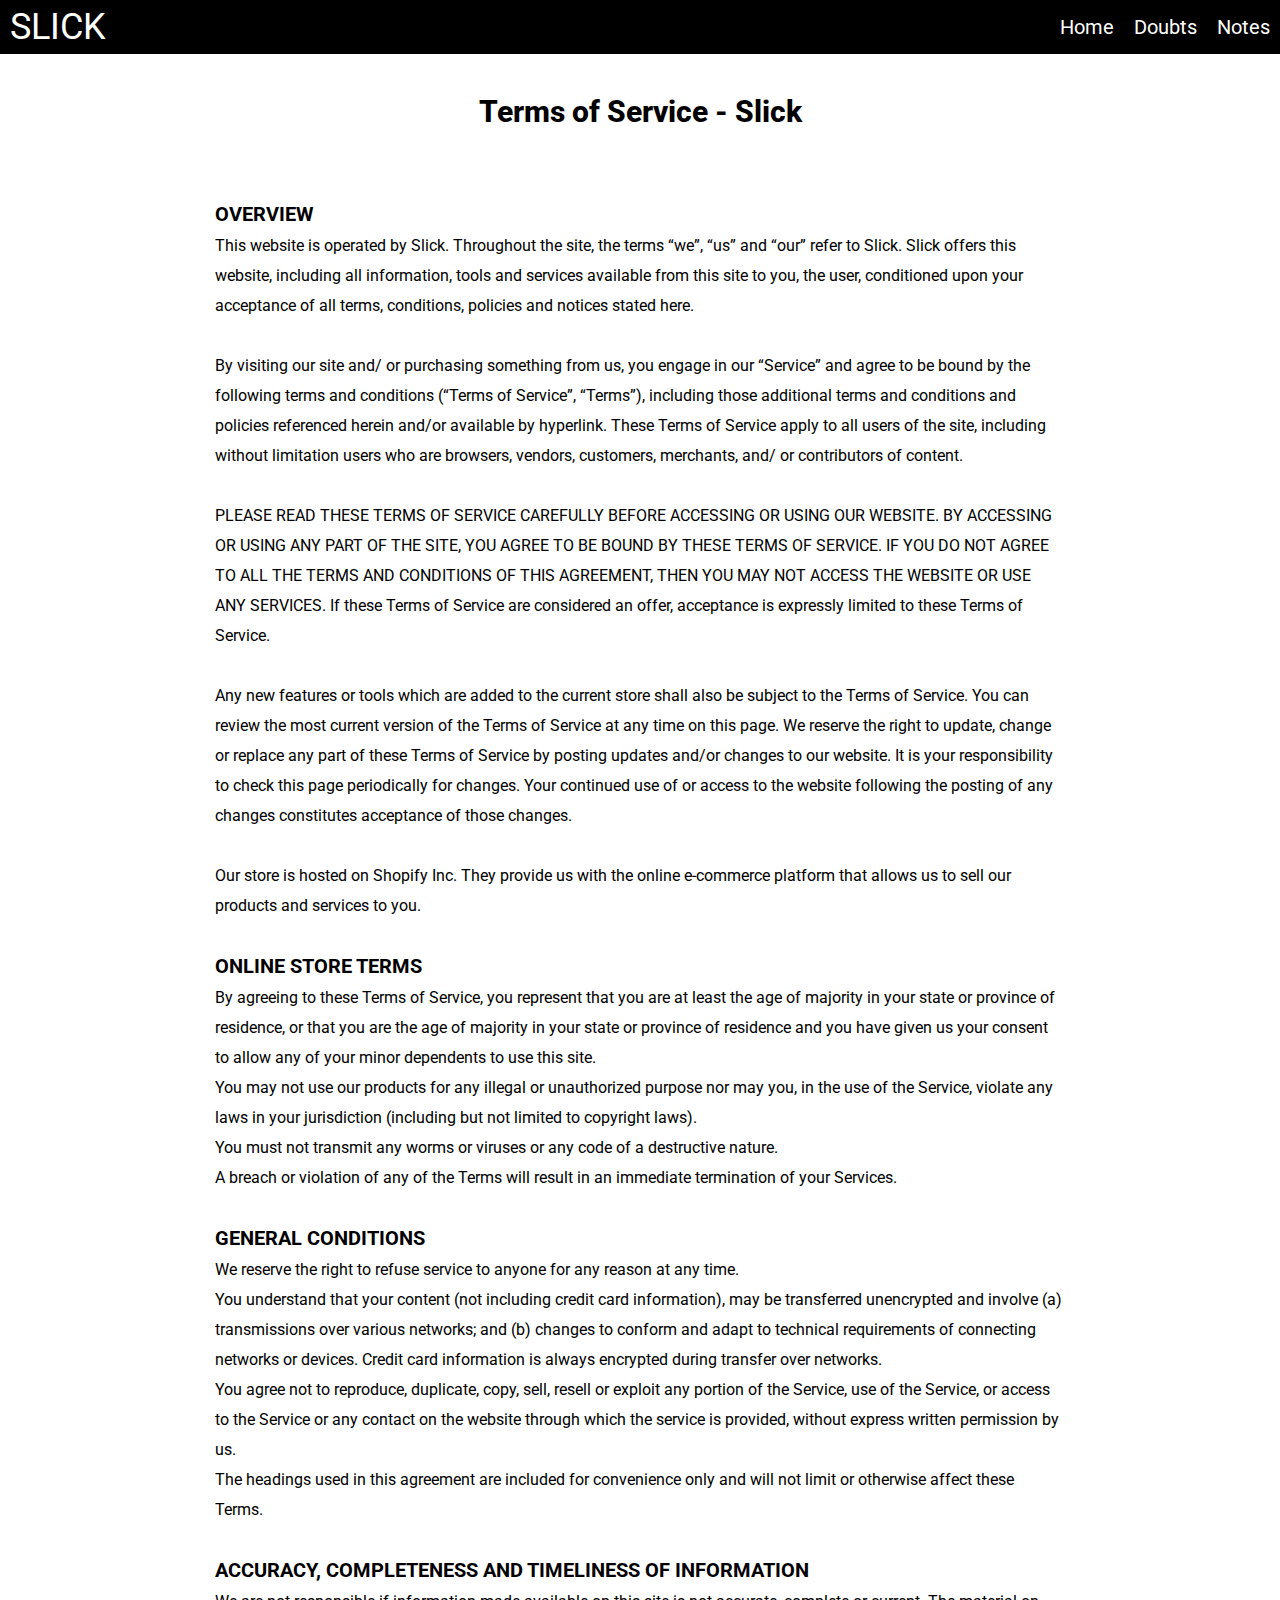
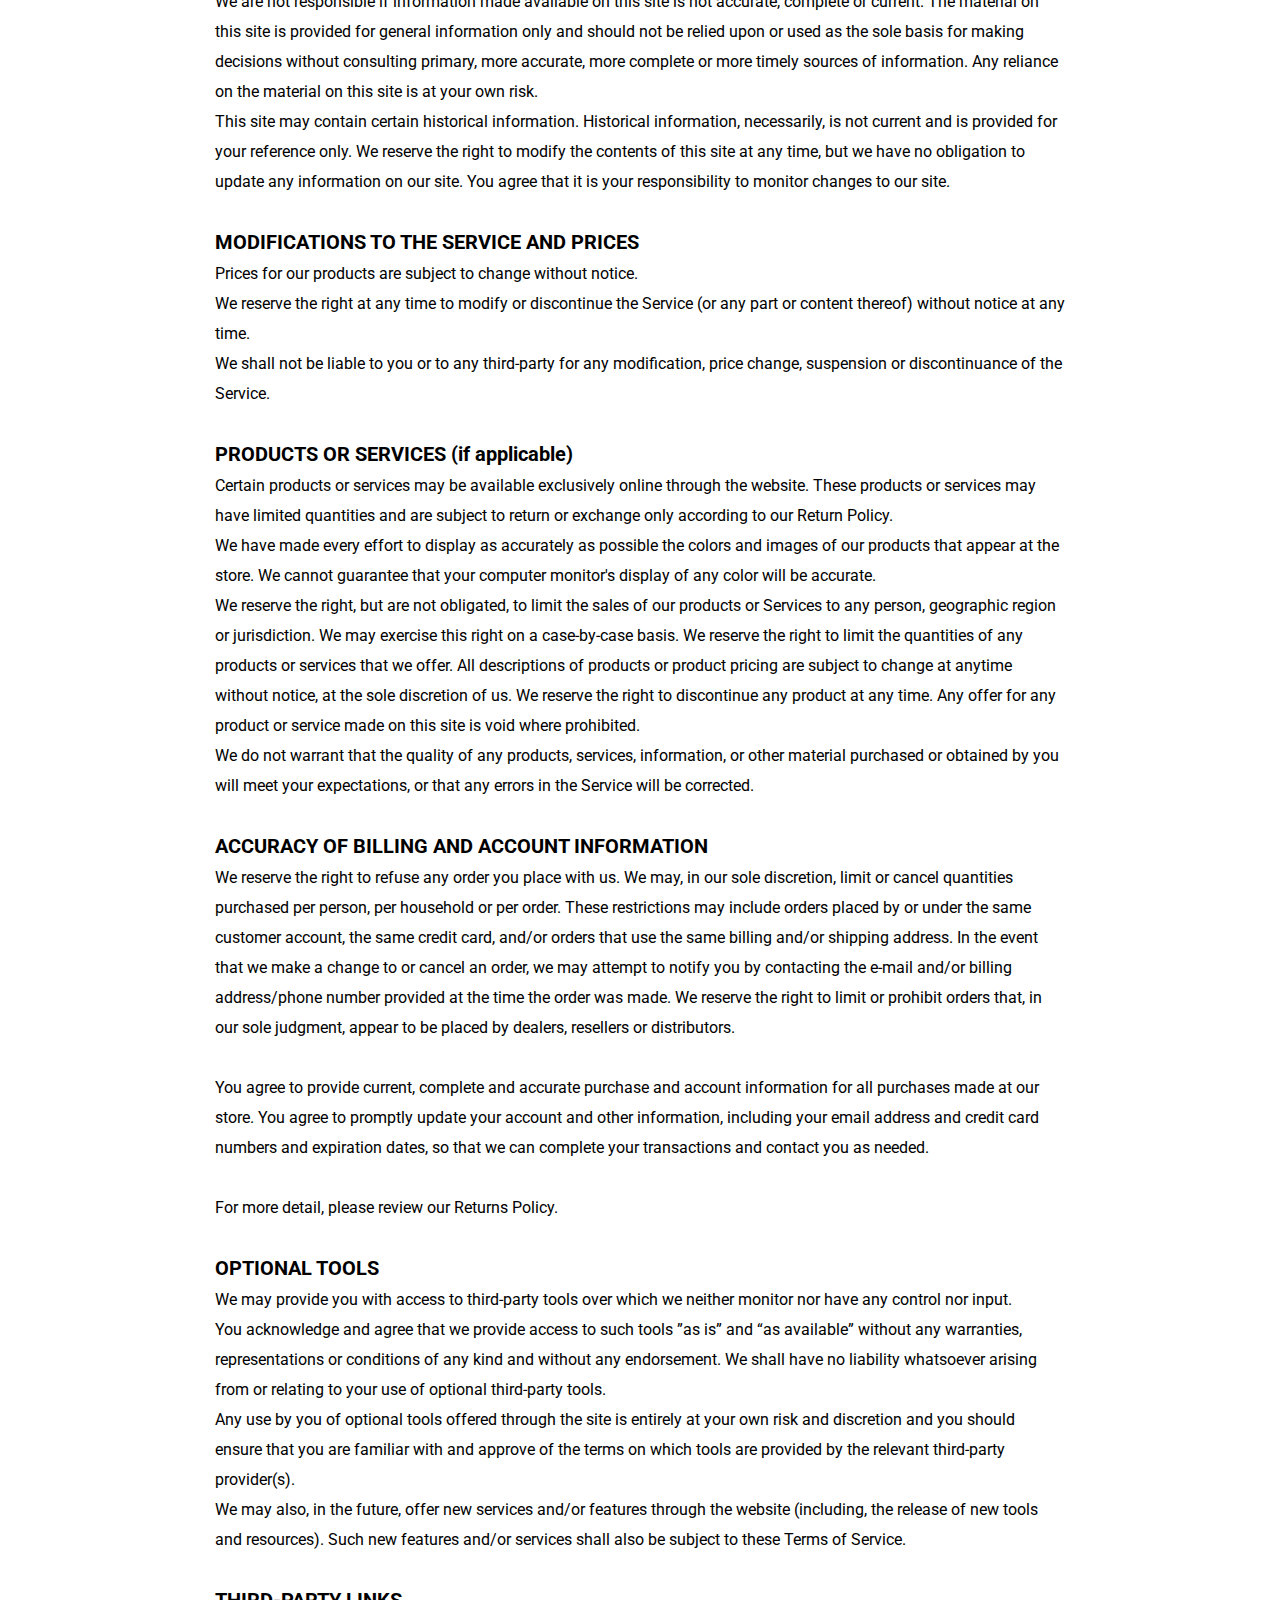
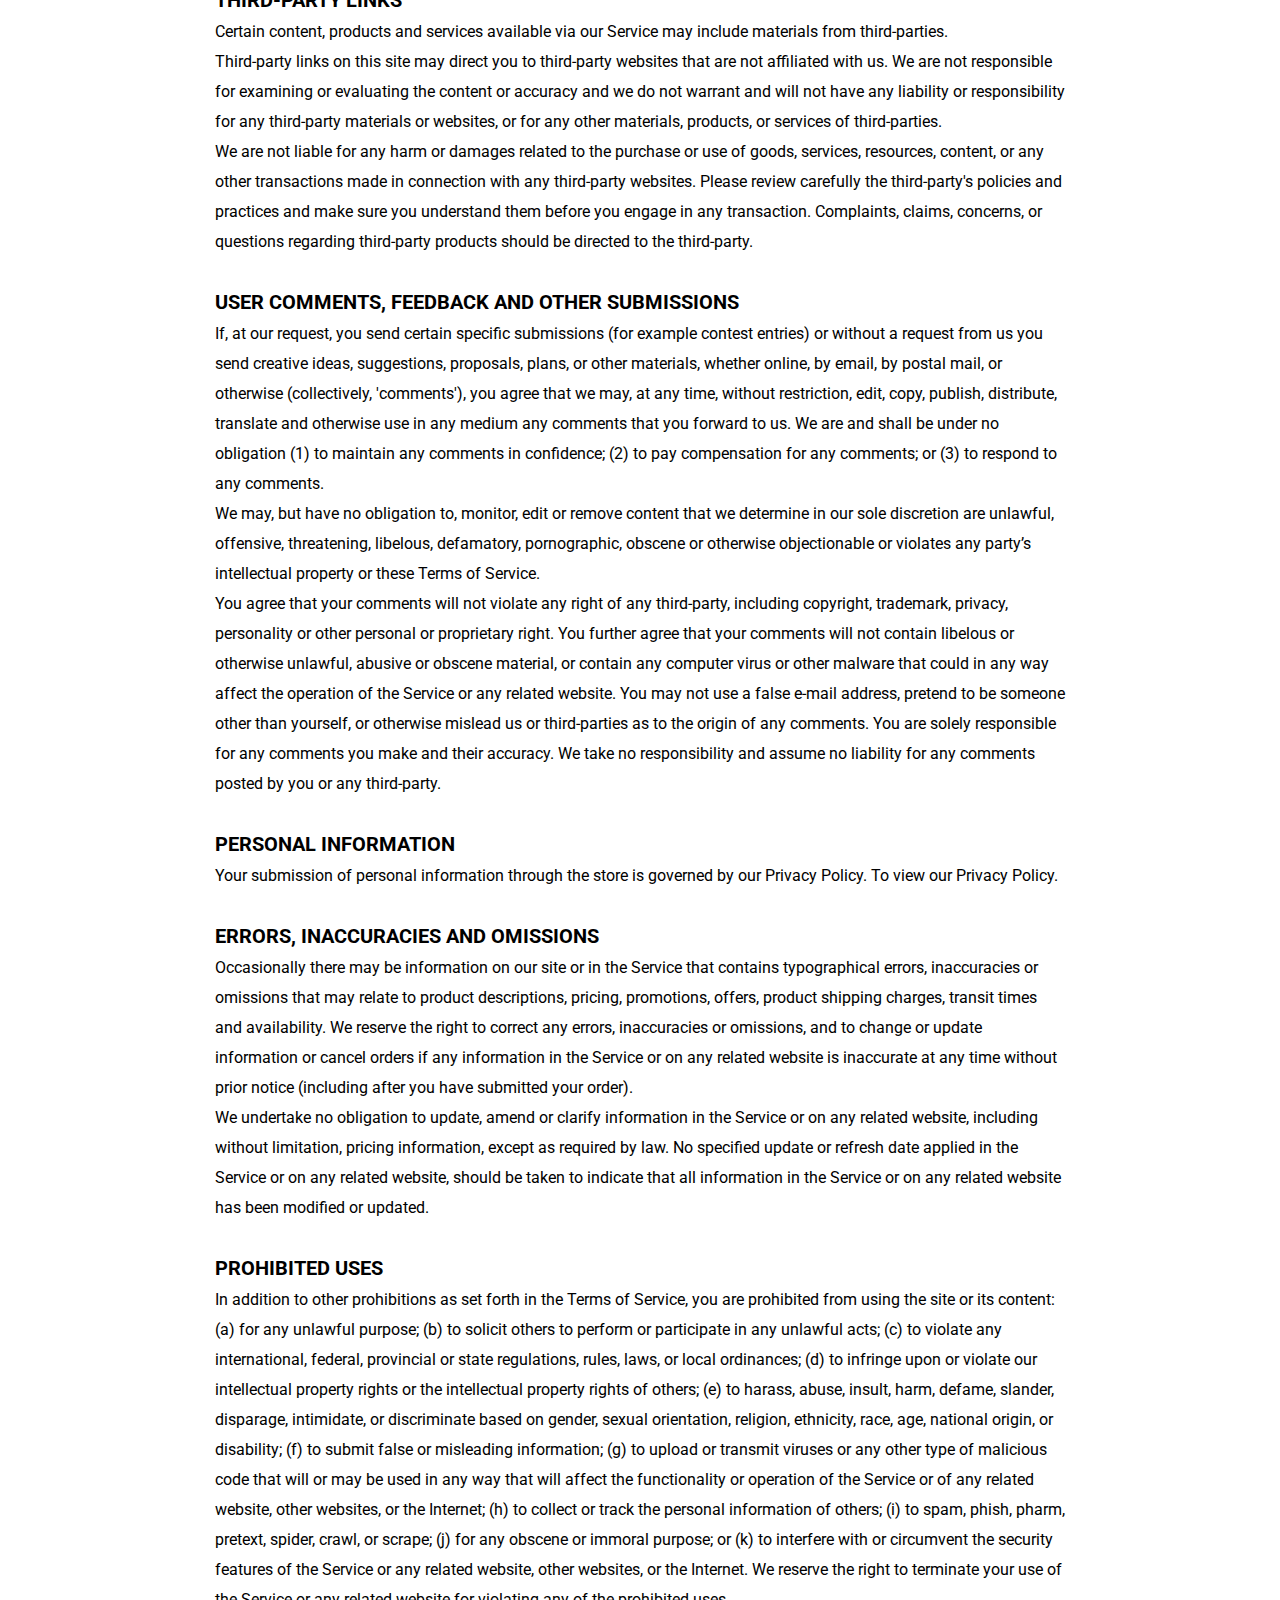
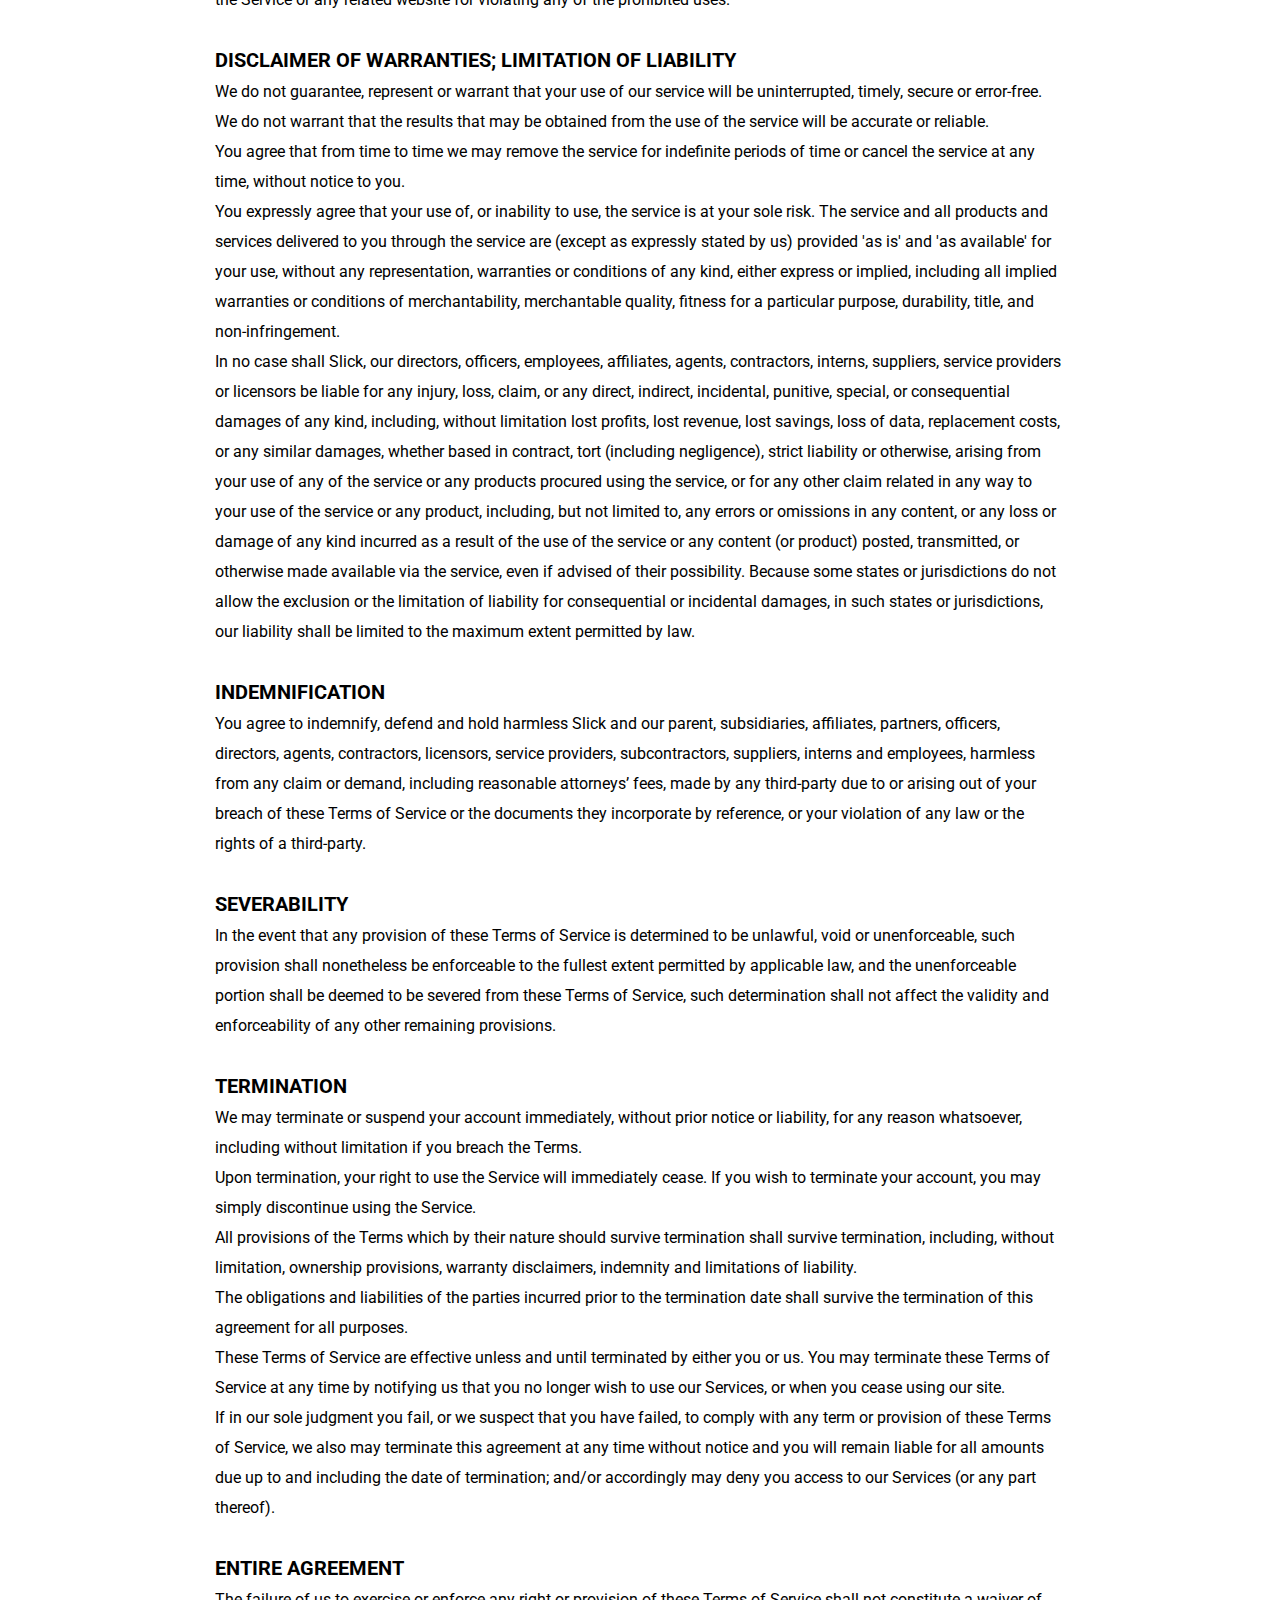
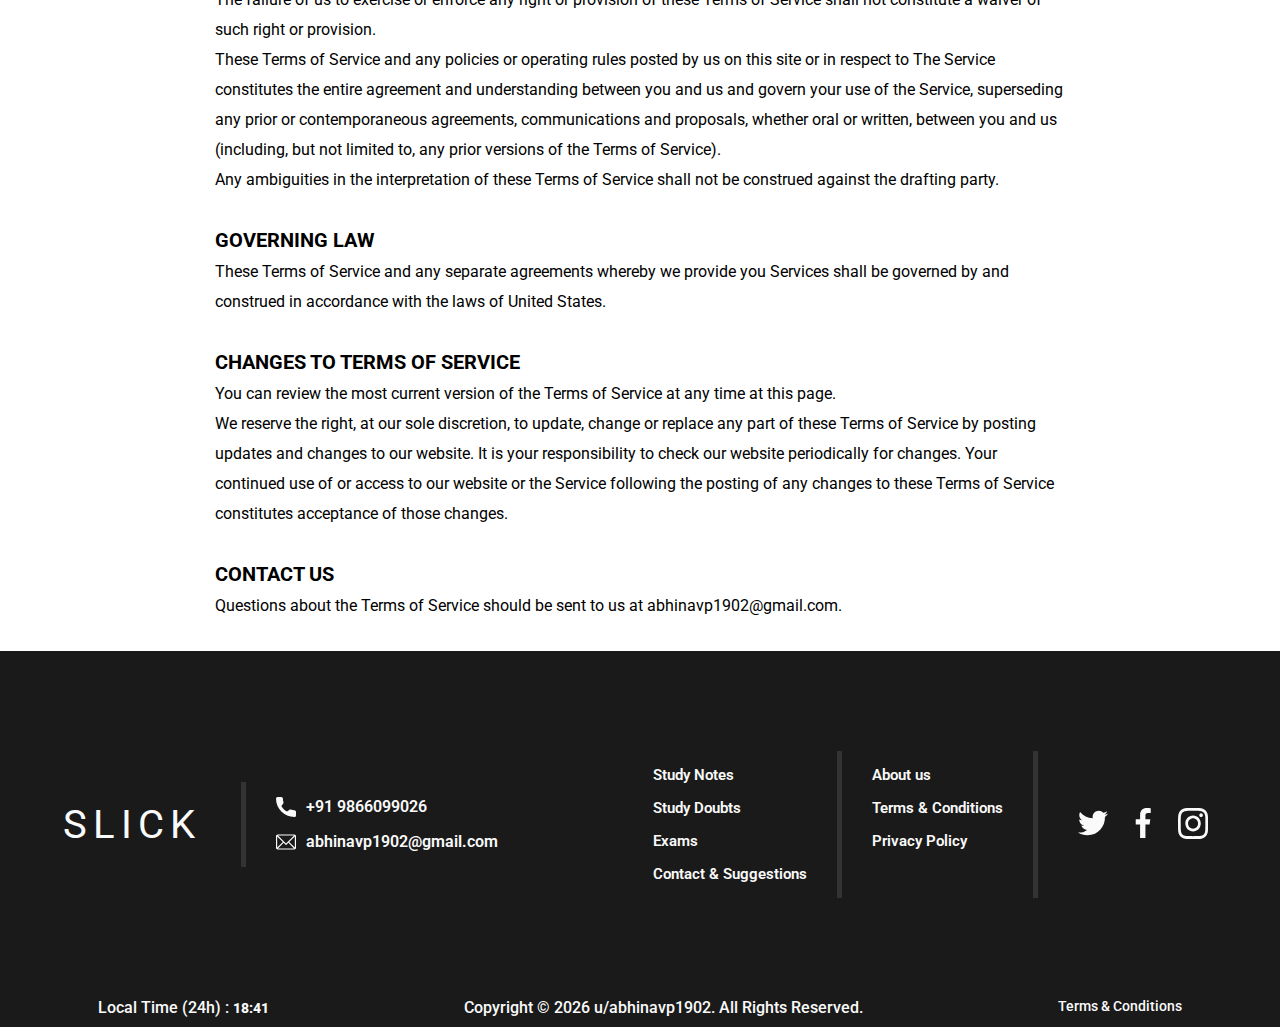
<file: pages/Legal/terms-of-service.html>
<!DOCTYPE html>
<html lang="en">
  <head>
    <meta charset="UTF-8" />
    <meta name="viewport" content="width=device-width, initial-scale=1.0" />
    <meta http-equiv="X-UA-Compatible" content="ie=edge" />
    <!-- CSS RESET -->
    <link
      rel="stylesheet"
      href="../../styles/default-styles/reset_and_others.css"
    />
    <!-- CORE COMPONENTS -->
    <link rel="stylesheet" href="../../styles/nav/nav-desktop.css" />
    <link rel="stylesheet" href="../../styles/footer/footer-desktop.css" />
    <!------------------------------PAGE STYLES-------------------->
    <link rel="stylesheet" href="/styles/legal/terms-of-service.css" />
    <link
      rel="stylesheet"
      media="screen and (max-width: 500px)"
      href="/styles/legal/terms-of-service-mobile.css"
    />
    <!------------------------------FONTS------------------------>
    <link
      href="https://fonts.googleapis.com/css?family=Poppins:400,500,600&display=swap"
      rel="stylesheet"
    />
    <title>Terms of Service - Slick</title>
  </head>
  <body>
    <!-------------------NAVIGATION------------------->
    <nav></nav>
    <main class="container">
      <!-------------------TERMS OF SERVICE----------------->
      <div class="terms-of-service-title">
        <h1>Terms of Service - Slick</h1>
      </div>
      <div class="terms-of-service-content">
        <p>
          <strong>OVERVIEW</strong>
          <br />
          This website is operated by Slick. Throughout the site, the terms
          “we”, “us” and “our” refer to Slick. Slick offers this website,
          including all information, tools and services available from this site
          to you, the user, conditioned upon your acceptance of all terms,
          conditions, policies and notices stated here.

          <br />
          <br />
          By visiting our site and/ or purchasing something from us, you engage
          in our “Service” and agree to be bound by the following terms and
          conditions (“Terms of Service”, “Terms”), including those additional
          terms and conditions and policies referenced herein and/or available
          by hyperlink. These Terms of Service apply to all users of the site,
          including without limitation users who are browsers, vendors,
          customers, merchants, and/ or contributors of content.

          <br />
          <br />PLEASE READ THESE TERMS OF SERVICE CAREFULLY BEFORE ACCESSING OR
          USING OUR WEBSITE. BY ACCESSING OR USING ANY PART OF THE SITE, YOU
          AGREE TO BE BOUND BY THESE TERMS OF SERVICE. IF YOU DO NOT AGREE TO
          ALL THE TERMS AND CONDITIONS OF THIS AGREEMENT, THEN YOU MAY NOT
          ACCESS THE WEBSITE OR USE ANY SERVICES. If these Terms of Service are
          considered an offer, acceptance is expressly limited to these Terms of
          Service.

          <br />
          <br />
          Any new features or tools which are added to the current store shall
          also be subject to the Terms of Service. You can review the most
          current version of the Terms of Service at any time on this page. We
          reserve the right to update, change or replace any part of these Terms
          of Service by posting updates and/or changes to our website. It is
          your responsibility to check this page periodically for changes. Your
          continued use of or access to the website following the posting of any
          changes constitutes acceptance of those changes.

          <br />
          <br />
          Our store is hosted on Shopify Inc. They provide us with the online
          e-commerce platform that allows us to sell our products and services
          to you.

          <br />
          <br />
          <strong>ONLINE STORE TERMS</strong>
          <br />
          By agreeing to these Terms of Service, you represent that you are at
          least the age of majority in your state or province of residence, or
          that you are the age of majority in your state or province of
          residence and you have given us your consent to allow any of your
          minor dependents to use this site.

          <br />
          You may not use our products for any illegal or unauthorized purpose
          nor may you, in the use of the Service, violate any laws in your
          jurisdiction (including but not limited to copyright laws).

          <br />
          You must not transmit any worms or viruses or any code of a
          destructive nature.

          <br />
          A breach or violation of any of the Terms will result in an immediate
          termination of your Services.

          <br />
          <br />
          <strong>GENERAL CONDITIONS</strong>
          <br />
          We reserve the right to refuse service to anyone for any reason at any
          time.

          <br />
          You understand that your content (not including credit card
          information), may be transferred unencrypted and involve (a)
          transmissions over various networks; and (b) changes to conform and
          adapt to technical requirements of connecting networks or devices.
          Credit card information is always encrypted during transfer over
          networks.

          <br />
          You agree not to reproduce, duplicate, copy, sell, resell or exploit
          any portion of the Service, use of the Service, or access to the
          Service or any contact on the website through which the service is
          provided, without express written permission by us.

          <br />
          The headings used in this agreement are included for convenience only
          and will not limit or otherwise affect these Terms.

          <br />
          <br />
          <strong>ACCURACY, COMPLETENESS AND TIMELINESS OF INFORMATION</strong>
          <br />
          We are not responsible if information made available on this site is
          not accurate, complete or current. The material on this site is
          provided for general information only and should not be relied upon or
          used as the sole basis for making decisions without consulting
          primary, more accurate, more complete or more timely sources of
          information. Any reliance on the material on this site is at your own
          risk.

          <br />
          This site may contain certain historical information. Historical
          information, necessarily, is not current and is provided for your
          reference only. We reserve the right to modify the contents of this
          site at any time, but we have no obligation to update any information
          on our site. You agree that it is your responsibility to monitor
          changes to our site.

          <br />
          <br />
          <strong>MODIFICATIONS TO THE SERVICE AND PRICES</strong>
          <br />
          Prices for our products are subject to change without notice.

          <br />
          We reserve the right at any time to modify or discontinue the Service
          (or any part or content thereof) without notice at any time.

          <br />
          We shall not be liable to you or to any third-party for any
          modification, price change, suspension or discontinuance of the
          Service.

          <br />
          <br />
          <strong>PRODUCTS OR SERVICES (if applicable)</strong>
          <br />
          Certain products or services may be available exclusively online
          through the website. These products or services may have limited
          quantities and are subject to return or exchange only according to our
          Return Policy.

          <br />
          We have made every effort to display as accurately as possible the
          colors and images of our products that appear at the store. We cannot
          guarantee that your computer monitor's display of any color will be
          accurate.

          <br />
          We reserve the right, but are not obligated, to limit the sales of our
          products or Services to any person, geographic region or jurisdiction.
          We may exercise this right on a case-by-case basis. We reserve the
          right to limit the quantities of any products or services that we
          offer. All descriptions of products or product pricing are subject to
          change at anytime without notice, at the sole discretion of us. We
          reserve the right to discontinue any product at any time. Any offer
          for any product or service made on this site is void where prohibited.

          <br />
          We do not warrant that the quality of any products, services,
          information, or other material purchased or obtained by you will meet
          your expectations, or that any errors in the Service will be
          corrected.

          <br />
          <br />
          <strong>ACCURACY OF BILLING AND ACCOUNT INFORMATION</strong>
          <br />
          We reserve the right to refuse any order you place with us. We may, in
          our sole discretion, limit or cancel quantities purchased per person,
          per household or per order. These restrictions may include orders
          placed by or under the same customer account, the same credit card,
          and/or orders that use the same billing and/or shipping address. In
          the event that we make a change to or cancel an order, we may attempt
          to notify you by contacting the e‑mail and/or billing address/phone
          number provided at the time the order was made. We reserve the right
          to limit or prohibit orders that, in our sole judgment, appear to be
          placed by dealers, resellers or distributors.

          <br />
          <br />
          You agree to provide current, complete and accurate purchase and
          account information for all purchases made at our store. You agree to
          promptly update your account and other information, including your
          email address and credit card numbers and expiration dates, so that we
          can complete your transactions and contact you as needed.

          <br />
          <br />
          For more detail, please review our Returns Policy.

          <br />
          <br />
          <strong>OPTIONAL TOOLS</strong>
          <br />
          We may provide you with access to third-party tools over which we
          neither monitor nor have any control nor input.

          <br />
          You acknowledge and agree that we provide access to such tools ”as is”
          and “as available” without any warranties, representations or
          conditions of any kind and without any endorsement. We shall have no
          liability whatsoever arising from or relating to your use of optional
          third-party tools.

          <br />
          Any use by you of optional tools offered through the site is entirely
          at your own risk and discretion and you should ensure that you are
          familiar with and approve of the terms on which tools are provided by
          the relevant third-party provider(s).

          <br />
          We may also, in the future, offer new services and/or features through
          the website (including, the release of new tools and resources). Such
          new features and/or services shall also be subject to these Terms of
          Service.

          <br />
          <br />
          <strong>THIRD-PARTY LINKS</strong>
          <br />
          Certain content, products and services available via our Service may
          include materials from third-parties.

          <br />
          Third-party links on this site may direct you to third-party websites
          that are not affiliated with us. We are not responsible for examining
          or evaluating the content or accuracy and we do not warrant and will
          not have any liability or responsibility for any third-party materials
          or websites, or for any other materials, products, or services of
          third-parties.

          <br />
          We are not liable for any harm or damages related to the purchase or
          use of goods, services, resources, content, or any other transactions
          made in connection with any third-party websites. Please review
          carefully the third-party's policies and practices and make sure you
          understand them before you engage in any transaction. Complaints,
          claims, concerns, or questions regarding third-party products should
          be directed to the third-party.

          <br />
          <br />
          <strong>USER COMMENTS, FEEDBACK AND OTHER SUBMISSIONS</strong>
          <br />
          If, at our request, you send certain specific submissions (for example
          contest entries) or without a request from us you send creative ideas,
          suggestions, proposals, plans, or other materials, whether online, by
          email, by postal mail, or otherwise (collectively, 'comments'), you
          agree that we may, at any time, without restriction, edit, copy,
          publish, distribute, translate and otherwise use in any medium any
          comments that you forward to us. We are and shall be under no
          obligation (1) to maintain any comments in confidence; (2) to pay
          compensation for any comments; or (3) to respond to any comments.

          <br />
          We may, but have no obligation to, monitor, edit or remove content
          that we determine in our sole discretion are unlawful, offensive,
          threatening, libelous, defamatory, pornographic, obscene or otherwise
          objectionable or violates any party’s intellectual property or these
          Terms of Service.

          <br />
          You agree that your comments will not violate any right of any
          third-party, including copyright, trademark, privacy, personality or
          other personal or proprietary right. You further agree that your
          comments will not contain libelous or otherwise unlawful, abusive or
          obscene material, or contain any computer virus or other malware that
          could in any way affect the operation of the Service or any related
          website. You may not use a false e‑mail address, pretend to be someone
          other than yourself, or otherwise mislead us or third-parties as to
          the origin of any comments. You are solely responsible for any
          comments you make and their accuracy. We take no responsibility and
          assume no liability for any comments posted by you or any third-party.

          <br />
          <br />
          <strong>PERSONAL INFORMATION</strong>
          <br />
          Your submission of personal information through the store is governed
          by our Privacy Policy. To view our Privacy Policy.

          <br />
          <br />
          <strong>ERRORS, INACCURACIES AND OMISSIONS</strong>
          <br />
          Occasionally there may be information on our site or in the Service
          that contains typographical errors, inaccuracies or omissions that may
          relate to product descriptions, pricing, promotions, offers, product
          shipping charges, transit times and availability. We reserve the right
          to correct any errors, inaccuracies or omissions, and to change or
          update information or cancel orders if any information in the Service
          or on any related website is inaccurate at any time without prior
          notice (including after you have submitted your order).

          <br />
          We undertake no obligation to update, amend or clarify information in
          the Service or on any related website, including without limitation,
          pricing information, except as required by law. No specified update or
          refresh date applied in the Service or on any related website, should
          be taken to indicate that all information in the Service or on any
          related website has been modified or updated.

          <br />
          <br /><strong>PROHIBITED USES</strong> <br />
          In addition to other prohibitions as set forth in the Terms of
          Service, you are prohibited from using the site or its content: (a)
          for any unlawful purpose; (b) to solicit others to perform or
          participate in any unlawful acts; (c) to violate any international,
          federal, provincial or state regulations, rules, laws, or local
          ordinances; (d) to infringe upon or violate our intellectual property
          rights or the intellectual property rights of others; (e) to harass,
          abuse, insult, harm, defame, slander, disparage, intimidate, or
          discriminate based on gender, sexual orientation, religion, ethnicity,
          race, age, national origin, or disability; (f) to submit false or
          misleading information; (g) to upload or transmit viruses or any other
          type of malicious code that will or may be used in any way that will
          affect the functionality or operation of the Service or of any related
          website, other websites, or the Internet; (h) to collect or track the
          personal information of others; (i) to spam, phish, pharm, pretext,
          spider, crawl, or scrape; (j) for any obscene or immoral purpose; or
          (k) to interfere with or circumvent the security features of the
          Service or any related website, other websites, or the Internet. We
          reserve the right to terminate your use of the Service or any related
          website for violating any of the prohibited uses.

          <br />
          <br />
          <strong>DISCLAIMER OF WARRANTIES; LIMITATION OF LIABILITY</strong>
          <br />
          We do not guarantee, represent or warrant that your use of our service
          will be uninterrupted, timely, secure or error-free.

          <br />
          We do not warrant that the results that may be obtained from the use
          of the service will be accurate or reliable.

          <br />
          You agree that from time to time we may remove the service for
          indefinite periods of time or cancel the service at any time, without
          notice to you.

          <br />
          You expressly agree that your use of, or inability to use, the service
          is at your sole risk. The service and all products and services
          delivered to you through the service are (except as expressly stated
          by us) provided 'as is' and 'as available' for your use, without any
          representation, warranties or conditions of any kind, either express
          or implied, including all implied warranties or conditions of
          merchantability, merchantable quality, fitness for a particular
          purpose, durability, title, and non-infringement.

          <br />
          In no case shall Slick, our directors, officers, employees,
          affiliates, agents, contractors, interns, suppliers, service providers
          or licensors be liable for any injury, loss, claim, or any direct,
          indirect, incidental, punitive, special, or consequential damages of
          any kind, including, without limitation lost profits, lost revenue,
          lost savings, loss of data, replacement costs, or any similar damages,
          whether based in contract, tort (including negligence), strict
          liability or otherwise, arising from your use of any of the service or
          any products procured using the service, or for any other claim
          related in any way to your use of the service or any product,
          including, but not limited to, any errors or omissions in any content,
          or any loss or damage of any kind incurred as a result of the use of
          the service or any content (or product) posted, transmitted, or
          otherwise made available via the service, even if advised of their
          possibility. Because some states or jurisdictions do not allow the
          exclusion or the limitation of liability for consequential or
          incidental damages, in such states or jurisdictions, our liability
          shall be limited to the maximum extent permitted by law.

          <br />
          <br />
          <strong>INDEMNIFICATION</strong>
          <br />
          You agree to indemnify, defend and hold harmless Slick and our parent,
          subsidiaries, affiliates, partners, officers, directors, agents,
          contractors, licensors, service providers, subcontractors, suppliers,
          interns and employees, harmless from any claim or demand, including
          reasonable attorneys’ fees, made by any third-party due to or arising
          out of your breach of these Terms of Service or the documents they
          incorporate by reference, or your violation of any law or the rights
          of a third-party.

          <br />
          <br />
          <strong>SEVERABILITY</strong>
          <br />
          In the event that any provision of these Terms of Service is
          determined to be unlawful, void or unenforceable, such provision shall
          nonetheless be enforceable to the fullest extent permitted by
          applicable law, and the unenforceable portion shall be deemed to be
          severed from these Terms of Service, such determination shall not
          affect the validity and enforceability of any other remaining
          provisions.

          <br />
          <br />
          <strong>TERMINATION</strong>
          <br />
          We may terminate or suspend your account immediately, without prior
          notice or liability, for any reason whatsoever, including without
          limitation if you breach the Terms.
          <br />
          Upon termination, your right to use the Service will immediately
          cease. If you wish to terminate your account, you may simply
          discontinue using the Service.
          <br />
          All provisions of the Terms which by their nature should survive
          termination shall survive termination, including, without limitation,
          ownership provisions, warranty disclaimers, indemnity and limitations
          of liability.
          <br />
          The obligations and liabilities of the parties incurred prior to the
          termination date shall survive the termination of this agreement for
          all purposes.

          <br />
          These Terms of Service are effective unless and until terminated by
          either you or us. You may terminate these Terms of Service at any time
          by notifying us that you no longer wish to use our Services, or when
          you cease using our site.

          <br />
          If in our sole judgment you fail, or we suspect that you have failed,
          to comply with any term or provision of these Terms of Service, we
          also may terminate this agreement at any time without notice and you
          will remain liable for all amounts due up to and including the date of
          termination; and/or accordingly may deny you access to our Services
          (or any part thereof).

          <br />
          <br />
          <strong>ENTIRE AGREEMENT</strong>
          <br />
          The failure of us to exercise or enforce any right or provision of
          these Terms of Service shall not constitute a waiver of such right or
          provision.

          <br />
          These Terms of Service and any policies or operating rules posted by
          us on this site or in respect to The Service constitutes the entire
          agreement and understanding between you and us and govern your use of
          the Service, superseding any prior or contemporaneous agreements,
          communications and proposals, whether oral or written, between you and
          us (including, but not limited to, any prior versions of the Terms of
          Service).

          <br />
          Any ambiguities in the interpretation of these Terms of Service shall
          not be construed against the drafting party.

          <br />
          <br />
          <strong>GOVERNING LAW</strong>
          <br />
          These Terms of Service and any separate agreements whereby we provide
          you Services shall be governed by and construed in accordance with the
          laws of United States.

          <br />
          <br />
          <strong>CHANGES TO TERMS OF SERVICE</strong>
          <br />
          You can review the most current version of the Terms of Service at any
          time at this page.

          <br />
          We reserve the right, at our sole discretion, to update, change or
          replace any part of these Terms of Service by posting updates and
          changes to our website. It is your responsibility to check our website
          periodically for changes. Your continued use of or access to our
          website or the Service following the posting of any changes to these
          Terms of Service constitutes acceptance of those changes.

          <br />
          <br />
          <strong>CONTACT US</strong>
          <br />
          Questions about the Terms of Service should be sent to us at
          <span id="alias">tmayush</span>@gmail.com.
        </p>
      </div>
      <!-------------------FOOTER----------------------->
    </main>
    <footer></footer>
    <!-- <div class="ty"><p>Made with 💛 by Mayush</p></div> -->
    <!-- <p>https://eathome.co.uk/store/page/terms-of-service</p> -->
    <script src="/scripts/core-components.js"></script>
    <script src="/scripts/app.js"></script>
  </body>
</html>
</file>
<file: styles/nav/nav-desktop.css>
@import url(https://fonts.googleapis.com/css2?family=Cabin:wght@400;500;600;700&family=Roboto:wght@400;500;700&display=swap);
* {
  margin: 0;
  padding: 0;
  box-sizing: border-box;
}
input,
textarea {
  outline: 0;
  border: 0;
}
html {
  font-size: 10px;
  --primary-color: #0d1b2a;
  --primary-support: #1b263b;
  --fun-color-1: #fed766;
  --fun-color-2: #009fb7;
  --fun-color-3: #272727;
  --font-color-1: #fdfdfc;
}
body {
  font-family: Roboto, Arial, sans-serif;
}
.anchor {
  text-decoration: none;
  color: #000;
}
li {
  list-style: none;
}
::selection {
  background-color: #65c6ff8f;
}
.no-select {
  -webkit-touch-callout: none;
  -webkit-user-select: none;
  -khtml-user-select: none;
  -moz-user-select: none;
  -ms-user-select: none;
  pointer-events: none;
  user-select: none;
}
nav {
  display: flex;
  flex-direction: row;
  justify-content: space-between;
  background-color: #000;
  color: #fff;
  width: 100%;
}
#main-logo {
  display: flex;
  align-items: center;
}
#main-logo a {
  display: inline-block;
  padding: 0 1rem;
  color: #fff;
  font-size: 3.6rem;
}
.nav-buttons {
  height: auto;
  display: flex;
  align-items: center;
}
.nav-buttons ul {
  height: auto;
  display: flex;
  justify-content: space-evenly;
  align-items: center;
}
.nav-buttons ul li {
  background-color: #000;
  font-size: 2rem;
}
.nav-buttons ul li a {
  padding: 1.5rem 1rem;
  display: inline-block;
  color: #fff;
}
.nav-buttons ul li:hover {
  background-color: #333;
  cursor: pointer;
}
.current {
  border-bottom: 0.2rem solid #0ff;
}
.current-link {
  color: #0ff !important;
}
</file>
<file: styles/footer/footer-desktop.css>
@import url(https://fonts.googleapis.com/css2?family=Cabin:wght@400;500;600;700&family=Roboto:wght@400;500;700&display=swap);
* {
  margin: 0;
  padding: 0;
  box-sizing: border-box;
}
input,
textarea {
  outline: 0;
  border: 0;
}
html {
  font-size: 10px;
  --primary-color: #0d1b2a;
  --primary-support: #1b263b;
  --fun-color-1: #fed766;
  --fun-color-2: #009fb7;
  --fun-color-3: #272727;
  --font-color-1: #fdfdfc;
}
body {
  font-family: Roboto, Arial, sans-serif;
}
.anchor {
  text-decoration: none;
  color: #000;
}
li {
  list-style: none;
}
::selection {
  background-color: #65c6ff8f;
}
.no-select {
  -webkit-touch-callout: none;
  -webkit-user-select: none;
  -khtml-user-select: none;
  -moz-user-select: none;
  -ms-user-select: none;
  pointer-events: none;
  user-select: none;
}
footer {
  background-color: #1a1a1a;
  color: #fafafa;
}
footer a {
  color: #fafafa !important;
}
.footer-main {
  padding: 10rem 0;
  display: flex;
  flex-direction: row;
  justify-content: space-around;
  align-items: center;
}
.footer-contact {
  display: flex;
  flex-direction: row;
  align-items: center;
}
.footer-logo img {
  padding-right: 3rem;
  width: 12rem;
}
.footer-logo {
  font: 4rem Roboto, Arial, Helvetica, sans-serif;
  margin-right: 2rem;
}
.footer-contact-information {
  padding: 0 3rem;
  border-left: 0.5rem solid #333;
}
.footer-contact-icon {
  width: 2rem;
  margin-right: 1rem;
}
.footer-contact-pin-icon {
  width: 2.5rem;
}
.footer-list-item {
  margin: 1.5rem 0;
  font-size: 1.5rem;
  font-weight: 600;
  display: flex;
  flex-direction: row;
}
.footer-list-item a:hover {
  text-decoration: underline;
}
.footer-block-wrapper {
  display: flex;
  flex-direction: row;
}
.footer-block-1,
.footer-block-2 {
  margin-right: 3rem;
  border-right: 0.5rem solid #333;
  padding-right: 3rem;
}
.footer-block-3 {
  display: flex;
  align-items: center;
}
.footer-block-3 ul {
  display: flex;
  flex-direction: row;
}
.social-icon {
  margin: 0 1rem;
  width: 3rem;
}
.footer-copyright {
  display: flex;
  justify-content: space-around;
  padding-bottom: 1rem;
  font: 1.4rem Roboto, Arial, Helvetica, sans-serif;
  font-weight: 500;
}
.terms-and-conditions:hover {
  text-decoration: underline;
}
#local-time {
  font: 1.4rem "Roboto", Arial, Helvetica, sans-serif;
  font-weight: 800;
}
@-moz-document url-prefix() {
  html {
    font-size: 10px;
  }
  .underline:hover::after {
    border: 0.2rem solid red;
  }
}
</file>
<file: styles/legal/terms-of-service.css>
@import url(https://fonts.googleapis.com/css2?family=Cabin:wght@400;500;600;700&family=Roboto:wght@400;500;700&display=swap);
* {
  margin: 0;
  padding: 0;
  box-sizing: border-box;
}
html {
  font-family: Roboto, Arial, Helvetica, sans-serif;
  font-size: 10px;
}
p {
  font-size: 1.6rem;
}
strong {
  font-size: 2rem;
}
.anchor {
  text-decoration: none;
}
li {
  list-style: none;
}
::selection {
  background-color: #65c6ff8f;
}
main {
  padding-top: 2rem 0;
}
.terms-of-service-title {
  margin: 4rem;
  text-align: center;
}
.terms-of-service-title h1 {
  font: 3rem Roboto, Arial, Helvetica, sans-serif;
  font-weight: 800;
}
.terms-of-service-content {
  display: flex;
  justify-content: center;
  padding: 3rem 0;
}
.terms-of-service-content p {
  width: 85rem;
  line-height: 3rem;
}
</file>
<file: styles/legal/terms-of-service-mobile.css>
.terms-of-service-content p {
  min-width: 90%;
  max-width: 75%;
}
.terms-of-service-content {
  padding-top: 0;
}
footer {
  display: grid;
  grid-template-columns: auto auto;
  justify-content: initial;
  row-gap: 1rem;
  padding: 2rem 2rem 0 2rem;
}
.footer-element {
  display: flex;
  flex-direction: column;
  margin-left: 1rem;
}
.copyrights {
  grid-area: 3/1/4/3;
  margin: 0;
}
</file>
